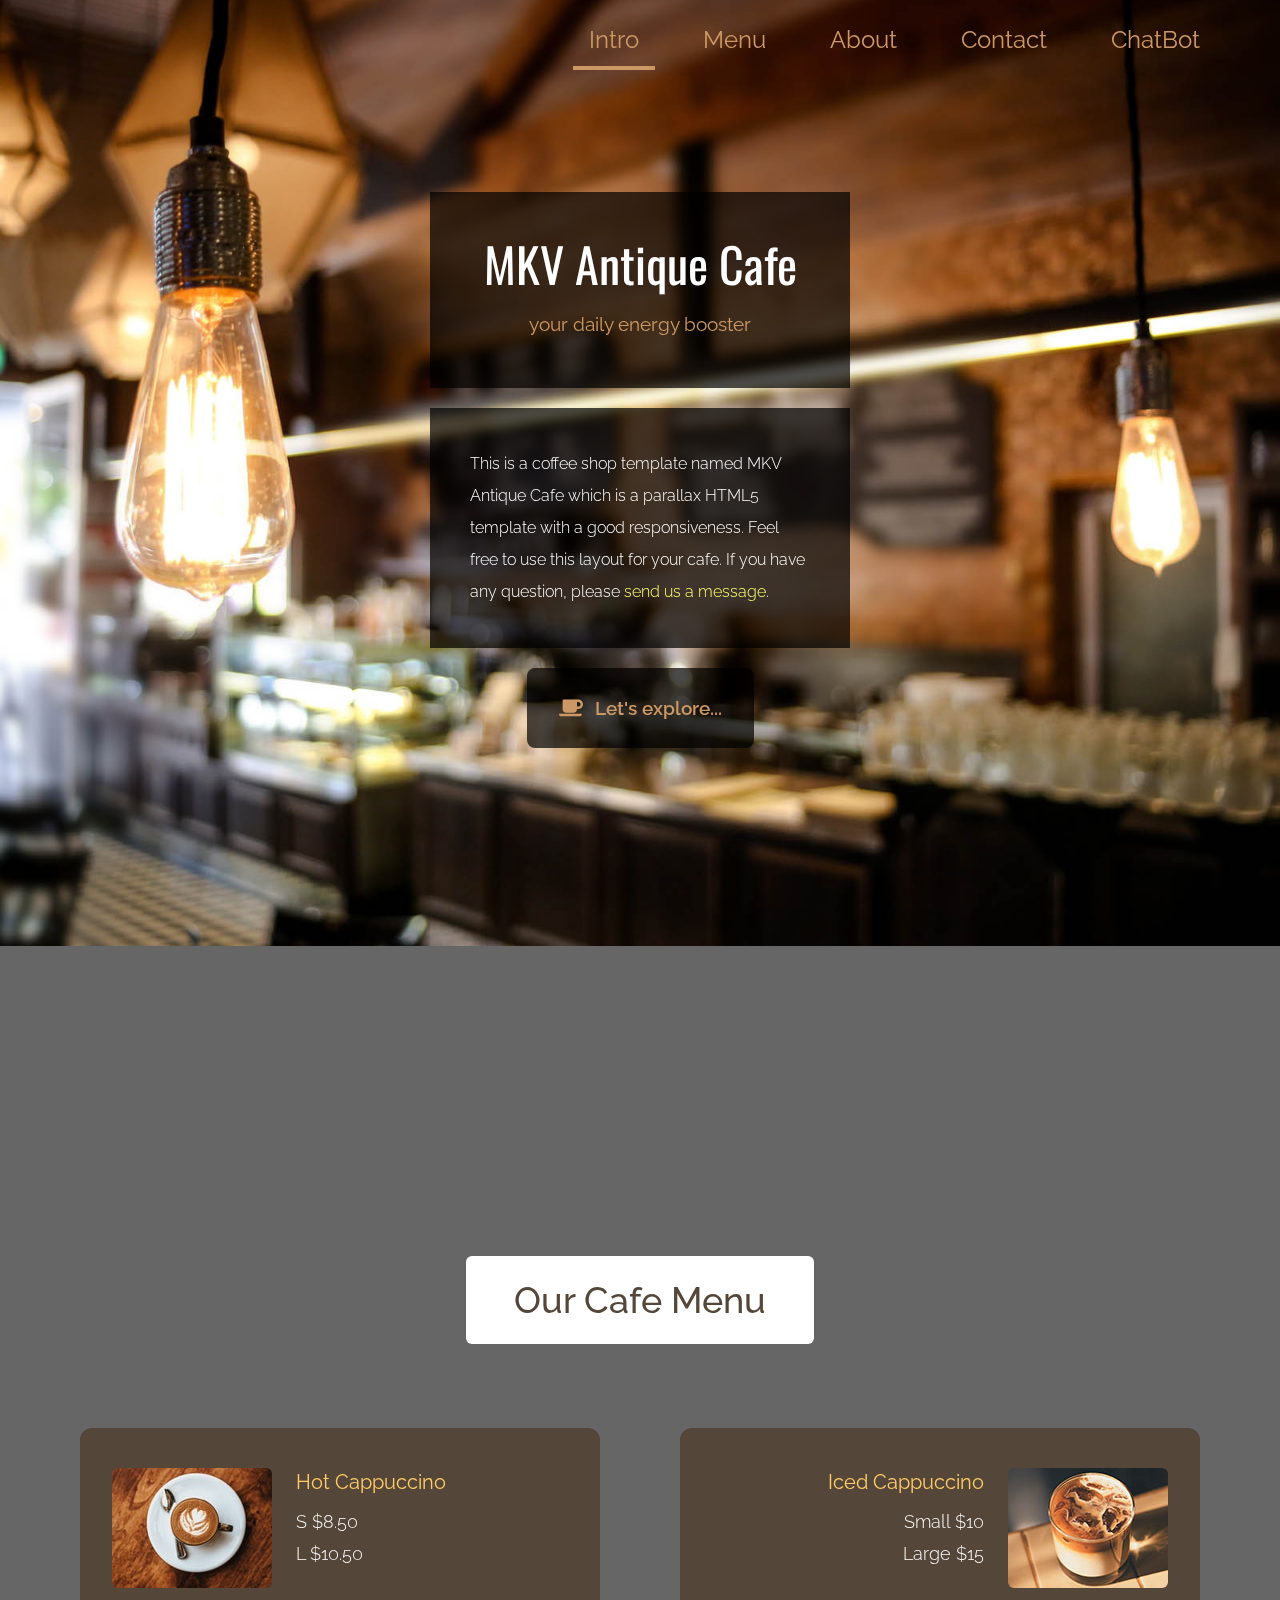
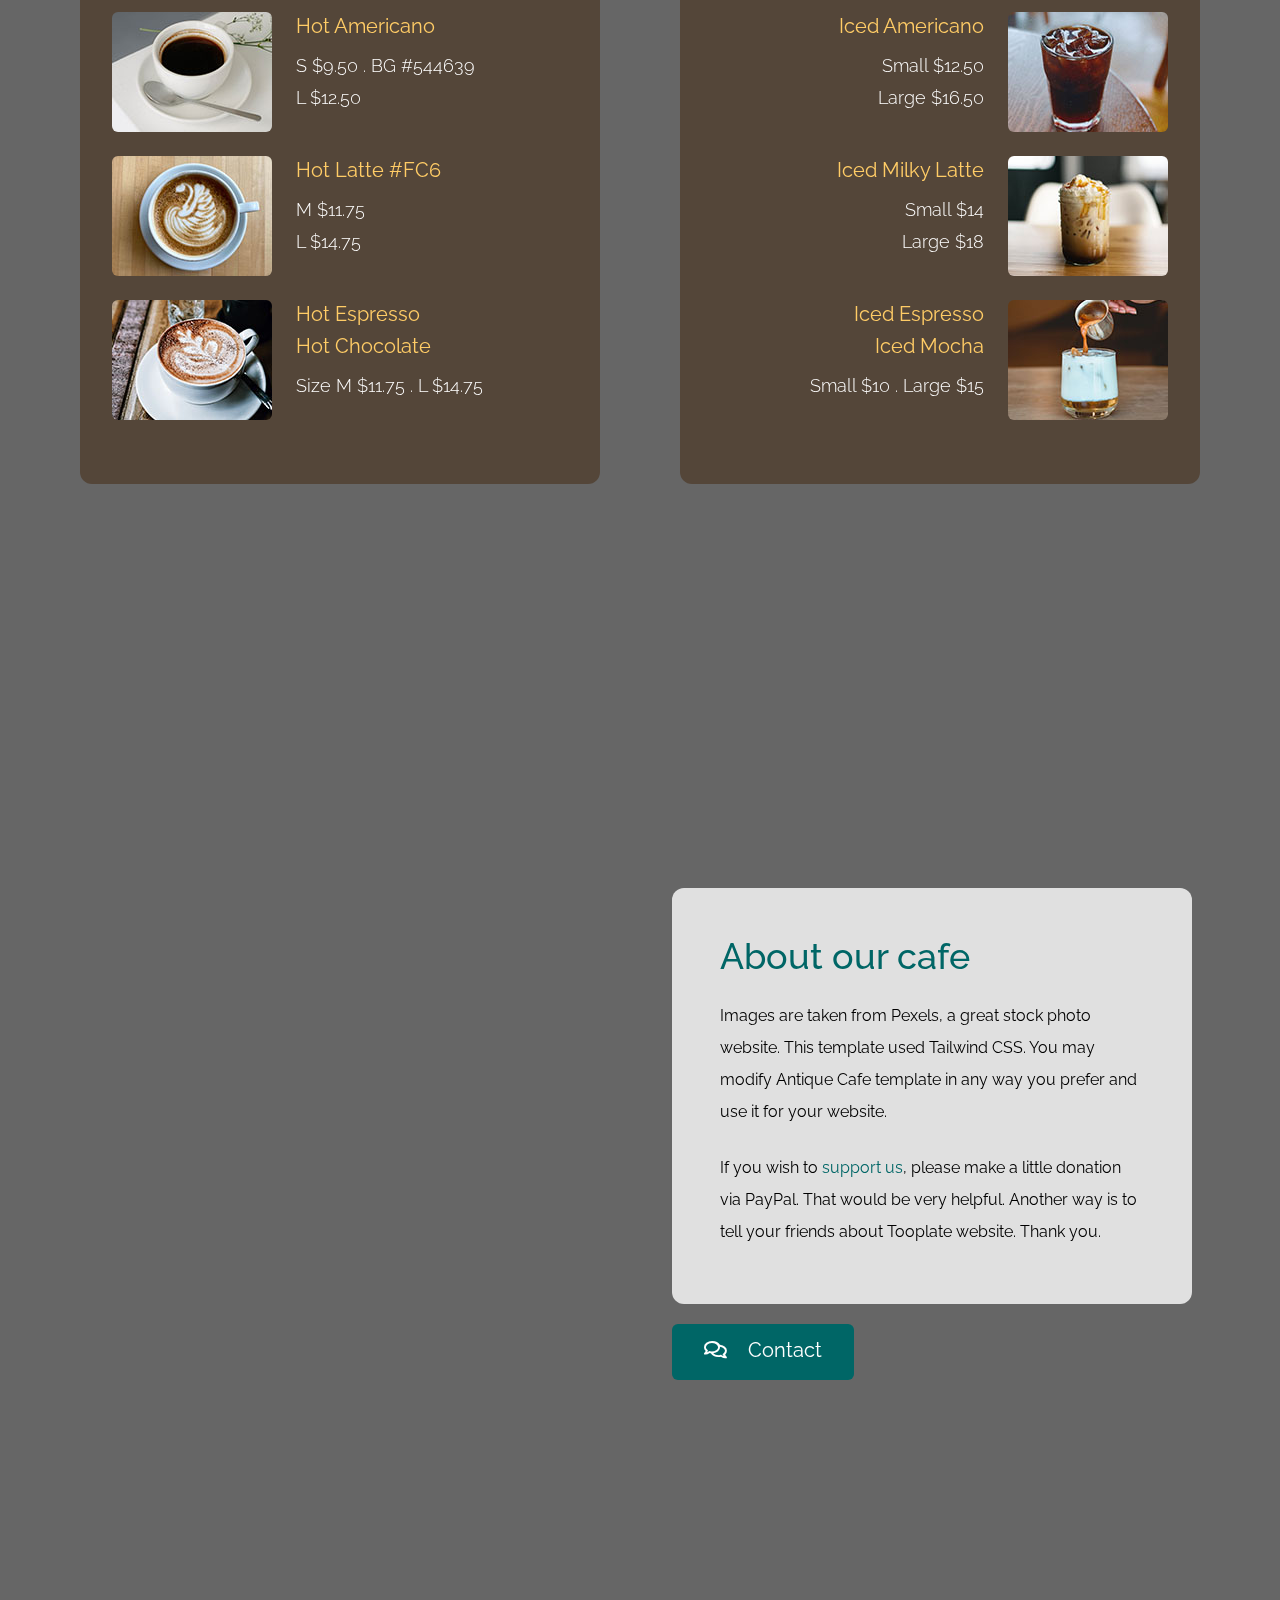
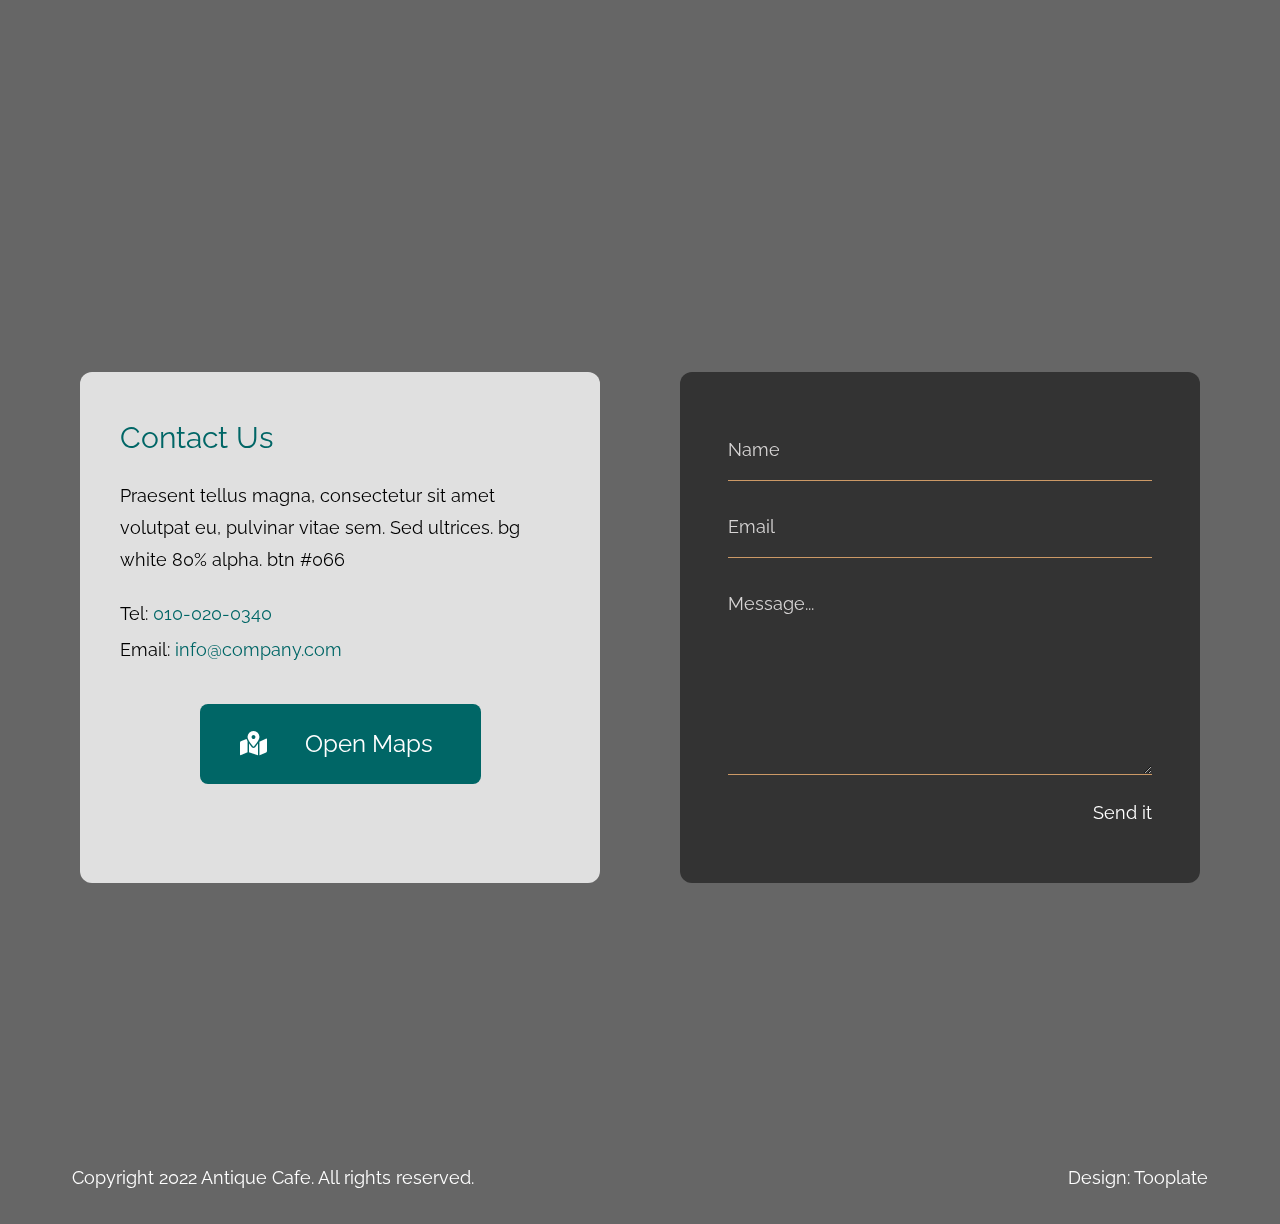
<file: project first/index.html>
<!DOCTYPE html>
<html lang="en">
<head>
    <meta charset="UTF-8">
    <meta http-equiv="X-UA-Compatible" content="IE=edge">
    <meta name="viewport" content="width=device-width, initial-scale=1.0">
    <title>Antique Bakery Cafe HTML Template by Tooplate</title>
    <link rel="preconnect" href="https://fonts.googleapis.com">
    <link rel="preconnect" href="https://fonts.gstatic.com" crossorigin>
    <link href="https://fonts.googleapis.com/css2?family=Raleway:wght@300;400;500;600&family=Oswald:wght@600&display=swap" rel="stylesheet">
    <link rel="stylesheet" href="css/all.min.css"> <!-- fontawesome -->
    <!-- <link href="https://unpkg.com/tailwindcss@^2/dist/tailwind.min.css" rel="stylesheet"> -->
    <link rel="stylesheet" href="css/tailwind.css">
    <link rel="stylesheet" href="css/tooplate-antique-cafe.css">
    
<!--

Tooplate 2126 Antique Cafe

https://www.tooplate.com/view/2126-antique-cafe

-->
</head>
<body>    
    <!-- Intro -->
    <div id="intro" class="parallax-window" data-parallax="scroll" data-image-src="img/antique-cafe-bg-01.jpg">
        <nav id="tm-nav" class="fixed w-full">
            <div class="tm-container mx-auto px-2 md:py-6 text-right">
                <button class="md:hidden py-2 px-2" id="menu-toggle"><i class="fas fa-2x fa-bars tm-text-gold"></i></button>
                <ul class="mb-3 md:mb-0 text-2xl font-normal flex justify-end flex-col md:flex-row">
                    <li class="inline-block mb-4 mx-4"><a href="#intro" class="tm-text-gold py-1 md:py-3 px-4">Intro</a></li>
                    <li class="inline-block mb-4 mx-4"><a href="#menu" class="tm-text-gold py-1 md:py-3 px-4">Menu</a></li>
                    <li class="inline-block mb-4 mx-4"><a href="#about" class="tm-text-gold py-1 md:py-3 px-4">About</a></li>
                    <li class="inline-block mb-4 mx-4"><a href="#contact" class="tm-text-gold py-1 md:py-3 px-4">Contact</a></li>
                    <li class="inline-block mb-4 mx-4"><a href="chatbot.html" class="tm-text-gold py-1 md:py-3 px-4">ChatBot</a></li>
                </ul>
            </div>            
        </nav>
        <div class="container mx-auto px-2 tm-intro-width">
            <div class="sm:pb-60 sm:pt-48 py-20">
                <div class="bg-black bg-opacity-70 p-12 mb-5 text-center">
                    <h1 class="text-white text-5xl tm-logo-font mb-5"> MKV Antique Cafe</h1>
                    <p class="tm-text-gold tm-text-2xl">your daily energy booster</p>
                </div>    
                <div class="bg-black bg-opacity-70 p-10 mb-5">
                    <p class="text-white leading-8 text-sm font-light">
                        This is a coffee shop template named MKV Antique Cafe which is a parallax HTML5 template with a good responsiveness.
                        Feel free to use this layout for your cafe.
                    	If you have any question, please <a rel="nofollow" href="https://www.tooplate.com/contact" target="_parent">send us a message</a>. </p>
                </div>
                <div class="text-center">
                    <div class="inline-block">
                        <a href="#menu" class="flex justify-center items-center bg-black bg-opacity-70 py-6 px-8 rounded-lg font-semibold tm-text-2xl tm-text-gold hover:text-gray-200 transition">
                            <i class="fas fa-coffee mr-3"></i>
                            <span>Let's explore...</span>                        
                        </a>
                    </div>                    
                </div>                
            </div>
        </div>        
    </div>
    <!-- Cafe Menu -->
    <div id="menu" class="parallax-window" data-parallax="scroll" data-image-src="img/antique-cafe-bg-02.jpg">
        <div class="container mx-auto tm-container py-24 sm:py-48">
            <div class="text-center mb-16">
                <h2 class="bg-white tm-text-brown py-6 px-12 text-4xl font-medium inline-block rounded-md">Our Cafe Menu</h2>
            </div>            
            <div class="flex flex-col lg:flex-row justify-around items-center">
                <div class="flex-1 m-5 rounded-xl px-4 py-6 sm:px-8 sm:py-10 tm-bg-brown tm-item-container">
                    <div class="flex items-start mb-6 tm-menu-item">
                        <img src="img/menu-item-1.jpg" alt="Image" class="rounded-md">
                        <div class="ml-3 sm:ml-6">
                            <h3 class="text-lg sm:text-xl mb-2 sm:mb-3 tm-text-yellow">Hot Cappuccino</h3>
                            <div class="text-white text-md sm:text-lg font-light mb-1">S $8.50</div>
                            <div class="text-white text-md sm:text-lg font-light">L $10.50</div>
                        </div>                    
                    </div>
                    <div class="flex items-start mb-6 tm-menu-item">
                        <img src="img/menu-item-2.jpg" alt="Image" class="rounded-md">
                        <div class="ml-3 sm:ml-6">
                            <h3 class="text-lg sm:text-xl mb-2 sm:mb-3 tm-text-yellow">Hot Americano</h3>
                            <div class="text-white text-md sm:text-lg font-light mb-1">S $9.50 . BG #544639</div>
                            <div class="text-white text-md sm:text-lg font-light">L $12.50</div>
                        </div>                    
                    </div>
                    <div class="flex items-start mb-6 tm-menu-item">
                        <img src="img/menu-item-3.jpg" alt="Image" class="rounded-md">
                        <div class="ml-3 sm:ml-6">
                            <h3 class="text-lg sm:text-xl mb-2 sm:mb-3 tm-text-yellow">Hot Latte #FC6</h3>
                            <div class="text-white text-md sm:text-lg font-light mb-1">M $11.75</div>
                            <div class="text-white text-md sm:text-lg font-light">L $14.75</div>
                        </div>                    
                    </div>
                    <div class="flex items-start mb-6 tm-menu-item">
                        <img src="img/menu-item-4.jpg" alt="Image" class="rounded-md">
                        <div class="ml-3 sm:ml-6">
                            <h3 class="text-lg sm:text-xl tm-text-yellow mb-1">Hot Espresso</h3>
                            <h3 class="text-lg sm:text-xl mb-2 sm:mb-3 tm-text-yellow">Hot Chocolate</h3>
                            <div class="text-white text-md sm:text-lg font-light">Size M $11.75 . L $14.75</div>
                        </div>                    
                    </div>
                </div>
                <div class="flex-1 m-5 rounded-xl px-4 py-6 sm:px-8 sm:py-10 tm-bg-brown tm-item-container">
                    <div class="flex items-start justify-end mb-6 tm-menu-item-2">
                        <div class="text-right mr-6">
                            <h3 class="text-lg sm:text-xl mb-2 sm:mb-3 tm-text-yellow">Iced Cappuccino</h3>
                            <div class="text-white text-md sm:text-lg font-light mb-1">Small $10</div>
                            <div class="text-white text-md sm:text-lg font-light">Large $15</div>
                        </div>
                        <img src="img/menu-item-5.jpg" alt="Image" class="rounded-md">                   
                    </div>
                    <div class="flex items-start justify-end mb-6 tm-menu-item-2">
                        <div class="text-right mr-6">
                            <h3 class="text-lg sm:text-xl mb-2 sm:mb-3 tm-text-yellow">Iced Americano</h3>
                            <div class="text-white text-md sm:text-lg font-light mb-1">Small $12.50</div>
                            <div class="text-white text-md sm:text-lg font-light">Large $16.50</div>
                        </div>
                        <img src="img/menu-item-6.jpg" alt="Image" class="rounded-md">                    
                    </div>
                    <div class="flex items-start justify-end mb-6 tm-menu-item-2">
                        <div class="text-right mr-6">
                            <h3 class="text-lg sm:text-xl mb-2 sm:mb-3 tm-text-yellow">Iced Milky Latte</h3>
                            <div class="text-white text-md sm:text-lg font-light mb-1">Small $14</div>
                            <div class="text-white text-md sm:text-lg font-light">Large $18</div>
                        </div>   
                        <img src="img/menu-item-7.jpg" alt="Image" class="rounded-md">                 
                    </div>
                    <div class="flex items-start justify-end mb-6 tm-menu-item-2">                    
                        <div class="text-right mr-6">
                            <h3 class="text-lg sm:text-xl tm-text-yellow mb-1">Iced Espresso</h3>
                            <h3 class="text-lg sm:text-xl mb-2 sm:mb-3 tm-text-yellow">Iced Mocha</h3>
                            <div class="text-white text-md sm:text-lg font-light">Small $10 . Large $15</div>
                        </div> 
                        <img src="img/menu-item-8.jpg" alt="Image" class="rounded-md">                   
                    </div>
                </div>
            </div>
        </div>        
    </div>
    <div id="about" class="parallax-window" data-parallax="scroll" data-image-src="img/antique-cafe-bg-03.jpg">
        <div class="container mx-auto tm-container py-24 sm:py-48">
            <div class="tm-item-container sm:ml-auto sm:mr-12 mx-auto sm:px-0 px-4">
                <div class="bg-white bg-opacity-80 p-12 pb-14 rounded-xl mb-5">
                    <h2 class="mb-6 tm-text-green text-4xl font-medium">About our cafe</h2>
                    <p class="mb-6 text-base leading-8">
                        Images are taken from Pexels, a great stock photo website. This template used Tailwind CSS. You may modify Antique Cafe template in any way you prefer and use it for your website.
                  </p>
                    <p class="text-base leading-8">
                        If you wish to <a rel="nofollow" href="https://www.tooplate.com/contact" target="_parent">support us</a>, please make a little donation via PayPal. That would be
                    very helpful. Another way is to tell your friends about Tooplate website. Thank you. </p>
                </div>
                <a href="#contact" class="inline-block tm-bg-green transition text-white text-xl pt-3 pb-4 px-8 rounded-md">
                    <i class="far fa-comments mr-4"></i>
                    Contact
                </a>
            </div>           
        </div>        
    </div>
    <div id="contact" class="parallax-window relative" data-parallax="scroll" data-image-src="img/antique-cafe-bg-04.jpg">
        <div class="container mx-auto tm-container pt-24 pb-48 sm:py-48">
            <div class="flex flex-col lg:flex-row justify-around items-center lg:items-stretch">
                <div class="flex-1 rounded-xl px-10 py-12 m-5 bg-white bg-opacity-80 tm-item-container">
                    <h2 class="text-3xl mb-6 tm-text-green">Contact Us</h2>
                    <p class="mb-6 text-lg leading-8">
                        Praesent tellus magna, consectetur sit amet volutpat eu, pulvinar vitae sem.
                        Sed ultrices. bg white 80% alpha. btn #066    
                    </p>
                    <p class="mb-10 text-lg">
                        <span class="block mb-2">Tel: <a href="tel:0100200340" class="hover:text-yellow-600 transition">010-020-0340</a></span>
                        <span class="block">Email: <a href="mailto:info@company.com" class="hover:text-yellow-600 transition">info@company.com</a></span>                        
                    </p>
                    <div class="text-center">
                        <a href="https://www.google.com/maps" class="inline-block text-white text-2xl pl-10 pr-12 py-6 rounded-lg transition tm-bg-green">
                            <i class="fas fa-map-marked-alt mr-8"></i>
                            Open Maps
                        </a>
                    </div>                    
                </div>
                <div class="flex-1 rounded-xl p-12 pb-14 m-5 bg-black bg-opacity-50 tm-item-container">
                    <form action="" method="POST" class="text-lg">
                        <input type="text" name="name" class="input w-full bg-black border-b bg-opacity-0 text-white px-0 py-4 mb-4 tm-border-gold" placeholder="Name" required="" />
                        <input type="email" name="email" class="input w-full bg-black border-b bg-opacity-0 text-white px-0 py-4 mb-4 tm-border-gold" placeholder="Email" required="" />
                        <textarea rows="6" name="message" class="input w-full bg-black border-b bg-opacity-0 text-white px-0 py-4 mb-4 tm-border-gold" placeholder="Message..." required=""></textarea>
                        <div class="text-right">
                            <button type="submit" class="text-white hover:text-yellow-500 transition">Send it</button>
                        </div>                        
                      </form>
                </div>
            </div>
            <footer class="absolute bottom-0 left-0 w-full">
                <div class="text-white container mx-auto tm-container p-8 text-lg flex flex-col md:flex-row justify-between">
                    <span>Copyright 2022 Antique Cafe. All rights reserved.</span>
                    <span class="mt-5 md:mt-0">Design: <a href="https://www.tooplate.com" target="_parent">Tooplate</a></span>
                </div>                
            </footer>
        </div>        
    </div>    

    <script src="js/jquery-3.6.0.min.js"></script>
    <script src="js/parallax.min.js"></script>
    <script src="js/jquery.singlePageNav.min.js"></script>
    <script>

        function checkAndShowHideMenu() {
            if(window.innerWidth < 768) {
                $('#tm-nav ul').addClass('hidden');                
            } else {
                $('#tm-nav ul').removeClass('hidden');
            }
        }

        $(function(){
            var tmNav = $('#tm-nav');
            tmNav.singlePageNav();

            checkAndShowHideMenu();
            window.addEventListener('resize', checkAndShowHideMenu);

            $('#menu-toggle').click(function(){
                $('#tm-nav ul').toggleClass('hidden');
            });

            $('#tm-nav ul li').click(function(){
                if(window.innerWidth < 768) {
                    $('#tm-nav ul').addClass('hidden');
                }                
            });

            $(document).scroll(function() {
                var distanceFromTop = $(document).scrollTop();

                if(distanceFromTop > 100) {
                    tmNav.addClass('scroll');
                } else {
                    tmNav.removeClass('scroll');
                }
            });
            
            document.querySelectorAll('a[href^="#"]').forEach(anchor => {
                anchor.addEventListener('click', function (e) {
                    e.preventDefault();

                    document.querySelector(this.getAttribute('href')).scrollIntoView({
                        behavior: 'smooth'
                    });
                });
            });
        });
    </script>
</body>
</html>
</file>
<file: project first/css/tooplate-antique-cafe.css>
/*

Tooplate 2126 Antique Cafe

https://www.tooplate.com/view/2126-antique-cafe

*/


body {
    font-family: 'Raleway', sans-serif;
    background-color: #666;
}

p a {
	color: #FF6;
}

p a:hover {
	color: #9FF;
}

#about p a { color: #066; }
#about p a:hover { color: #F36; }

#contact p a { color: #066; }

footer span a { color: #FFF; }

.tm-logo-font {
    font-family: 'Oswald', sans-serif;
}

.tm-container {
    max-width: 1200px;
}

.parallax-window {
    min-height: 1064px;
    background: transparent;
}

.tm-text-yellow {
    color: #FC6;
}

.tm-text-gold {
    color: #CC9966;
}

.tm-text-brown {
    color: #544639;
}

.tm-text-green {
    color: #006666;
}

a.tm-bg-green:hover {
    background-color: #0a8585;
}

.tm-bg-brown {
    background-color: #544639;
}

.tm-bg-green {
    background-color: #006666;
}

.tm-border-gold {
    border-color: #CC9966;
}

.tm-intro-width {
    max-width: 436px;
}

.tm-item-container {
    max-width: 520px;
}

.input:focus {
    outline: none !important;
    border:1px solid #CC9966;
    box-shadow: 0 0 10px #b67533;
}

input::placeholder,
textarea::placeholder { /* Chrome, Firefox, Opera, Safari 10.1+ */
    color: rgb(214, 212, 212);
    opacity: 1; /* Firefox */
}
  
input:-ms-input-placeholder,
textarea:-ms-input-placeholder { /* Internet Explorer 10-11 */
    color: rgb(214, 212, 212);
}
  
input::-ms-input-placeholder,
textarea::-ms-input-placeholder { /* Microsoft Edge */
    color: rgb(214, 212, 212);
}

#tm-nav {
    z-index: 1000;
    transition: all 0.3s ease;
}

#tm-nav.scroll {
    background-color: rgba(0,0,0,0.7);
}

#tm-nav li a {
    border-bottom-color: transparent;
    transition: all 0.3s ease;
}

#tm-nav li a.current,
#tm-nav li a:hover {
      border-bottom: 4px solid #CC9966;
}

.tm-text-2xl {
    font-size: 1.2rem;
    line-height: 2rem;
}

@media (min-width: 768px) {
    #tm-nav.scroll .tm-container {
        padding-top: 10px;
        padding-bottom: 10px;
    }
}

@media (max-width: 767px) {
    #tm-nav {
        width: auto;
        right: 0;
        border-radius: 5px;
    }
}

@media (max-width: 639px) {
    .parallax-window {
        min-height: 600px;
    }
}

@media (max-width: 370px) {
    .tm-menu-item {
        flex-direction: column;
    }

    .tm-menu-item-2 {
        flex-direction: column-reverse;
    }

    .tm-menu-item img {
        margin-bottom: 10px;
    }

    .tm-menu-item-2 img {
        margin-bottom: 10px;
    }
}
</file>
